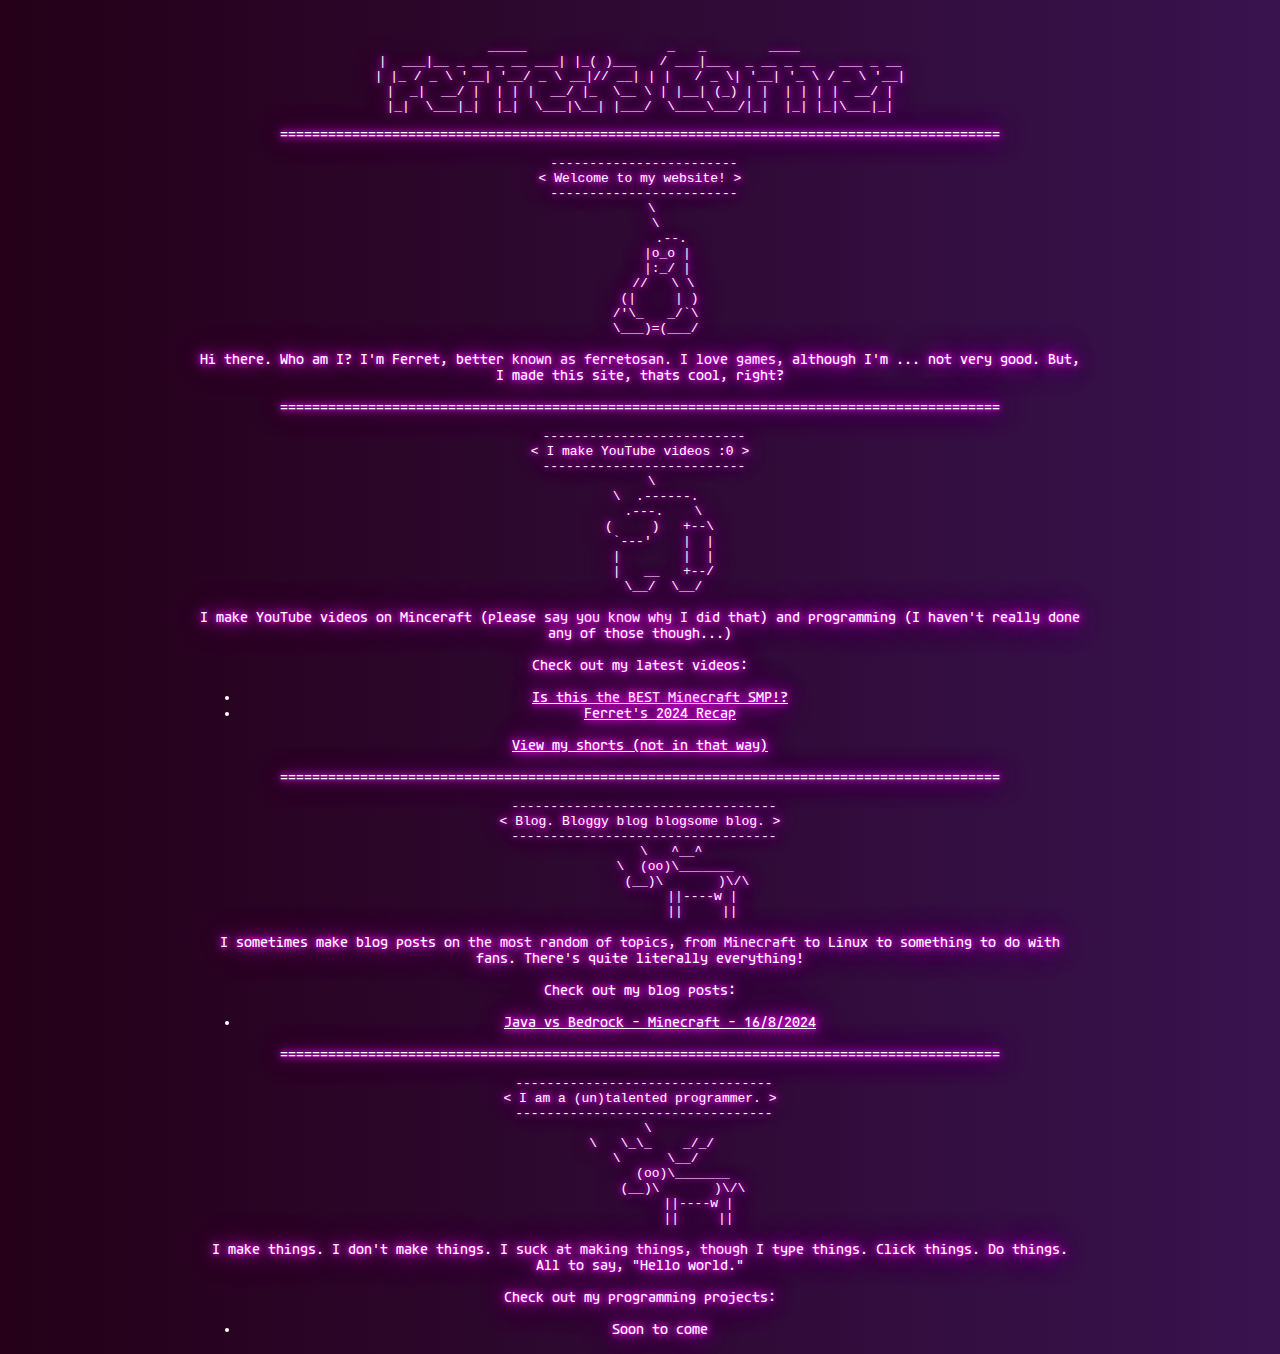
<file: public/index.html>
<!doctype html>
<html>
<head>
<title>Ferret's Corner</title>
<link rel="stylesheet" href="style.css">
<link rel="icon" href="favicon.png">
<meta name="title" content="Ferret's Corner">
<meta name="description" content="Ferret (ferretosan)'s web on the site! I mean site on the web.">
<meta name="keywords" content="Ferret, Corner, Ferret's, ferretosan, website, neocities">
<meta name="robots" content="index, follow">
<meta http-equiv="Content-Type" content="text/html; charset=iso-8859-1">
<meta name="language" content="English">
<meta name="revisit-after" content="1 days">
<meta name="author" content="ferretosan">
</head>
<body>
<div class="glow">
<pre>
 _____                  _   _        ____
|  ___|__ _ __ _ __ ___| |_( )___   / ___|___  _ __ _ __   ___ _ __
| |_ / _ \ '__| '__/ _ \ __|// __| | |   / _ \| '__| '_ \ / _ \ '__|
|  _|  __/ |  | | |  __/ |_  \__ \ | |__| (_) | |  | | | |  __/ |
|_|  \___|_|  |_|  \___|\__| |___/  \____\___/|_|  |_| |_|\___|_|
</pre>
<span>==========================================================================================</span>
<pre>
 ------------------------
< Welcome to my website! >
 ------------------------
   \
    \
        .--.
       |o_o |
       |:_/ |
      //   \ \
     (|     | )
    /'\_   _/`\
    \___)=(___/
</pre>
<p>Hi there. Who am I? I'm Ferret, better known as ferretosan. I love games, although I'm ... not very good. But, I made this site, thats cool, right?</p>
<span>==========================================================================================</span>
<pre>
 --------------------------
< I make YouTube videos :0 >
 --------------------------
   \
    \  .------.
      .---.    \
     (     )   +--\
      `---'    |  |
      |        |  |
      |   __   +--/
      \__/  \__/
</pre>
<p>I make YouTube videos on Minceraft (please say you know why I did that) and programming (I haven't really done any of those though...)</p>
<p>
Check out my latest videos:
<ul>
<li><a href="https://www.youtube.com/watch?v=dHKspWqEFPA">Is this the BEST Minecraft SMP!?</a></li>
<li><a href="https://www.youtube.com/watch?v=36WQvKzzJUg">Ferret's 2024 Recap</a></li>
</ul>
</p>
<p><a href="https://www.youtube.com/@ferretosan/shorts">View my shorts (not in that way)</a></p>
<span>==========================================================================================</span>
<pre>
 ----------------------------------
< Blog. Bloggy blog blogsome blog. >
 ----------------------------------
        \   ^__^
         \  (oo)\_______
            (__)\       )\/\
                ||----w |
                ||     ||
</pre>
<p>I sometimes make blog posts on the most random of topics, from Minecraft to Linux to something to do with fans. There's quite literally everything!<p>
<p>
Check out my blog posts:
<ul>
<li><a href="blog-mcjob.html">Java vs Bedrock - Minecraft - 16/8/2024</a></li>
</ul>
</p>
<span>==========================================================================================</span>
<pre>
 ---------------------------------
< I am a (un)talented programmer. >
 ---------------------------------
  \
   \   \_\_    _/_/
    \      \__/
           (oo)\_______
           (__)\       )\/\
               ||----w |
               ||     ||
</pre>
<p>I make things. I don't make things. I suck at making things, though I type things. Click things. Do things. All to say, "Hello world."<p>
<p>
Check out my programming projects:
<ul>
<li>Soon to come</li>
</ul>
</p>
</div>
</body>
</html>
</file>
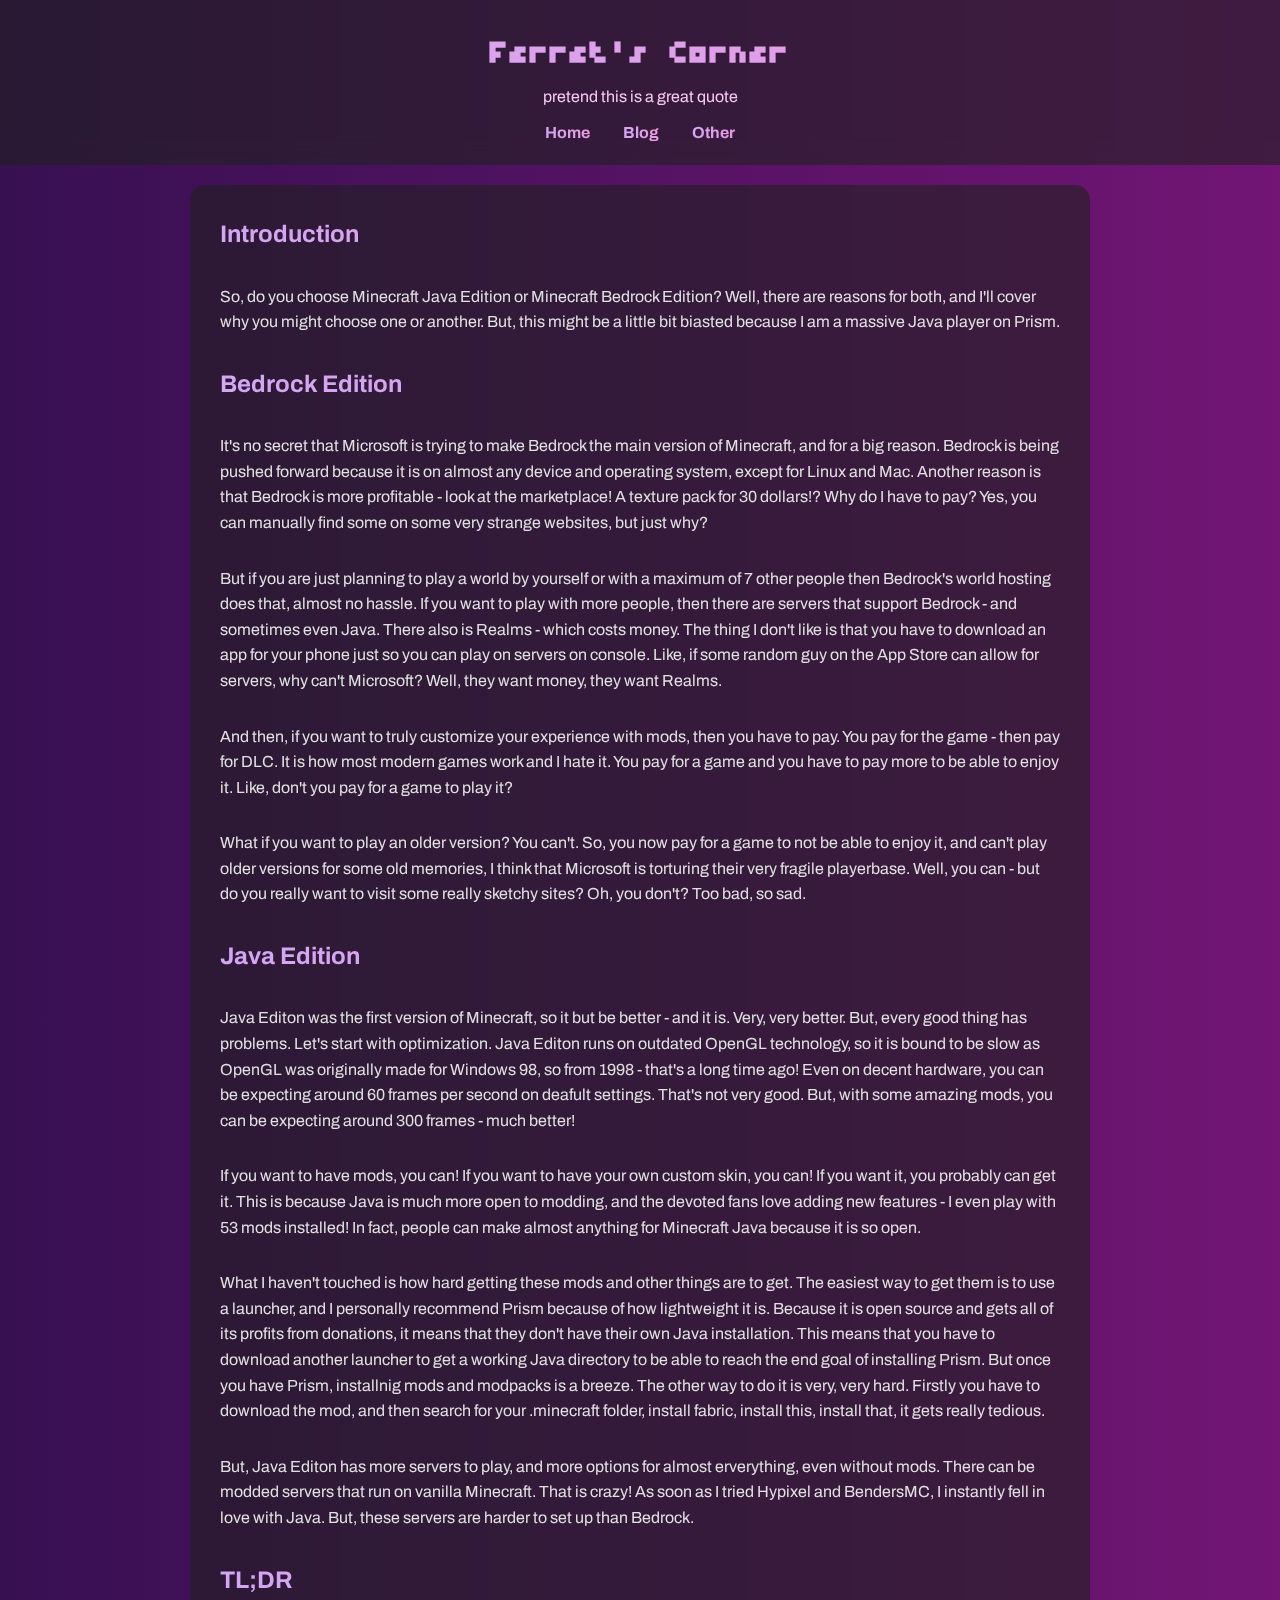
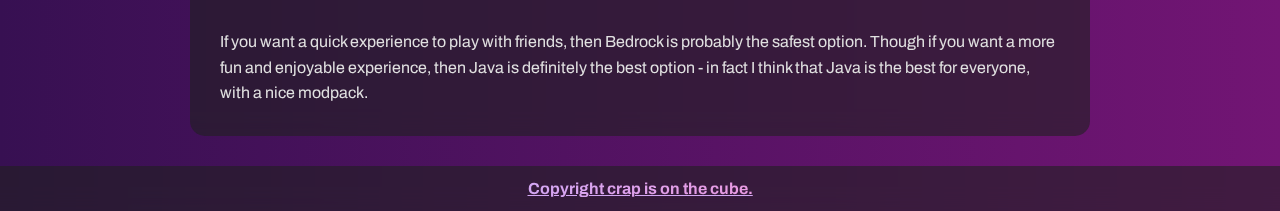
<file: blog-mcjob.html>
<!DOCTYPE html>
<html lang="en">
<head>
    <meta charset="UTF-8">
    <meta name="viewport" content="width=device-width, initial-scale=1.0">
    <title>Ferret's Corner</title>
    <link rel="stylesheet" href="style-nonpspace.css">
    <link rel="icon" href="favicon.png">
    <meta name="title" content="Ferret's Corner">
    <meta name="description" content="Ferret (ferretosan)'s web on the site! I mean site on the web.">
    <meta name="keywords" content="Ferret, Corner, Ferret's, ferretosan, website, neocities">
    <meta name="robots" content="index, follow">
    <meta http-equiv="Content-Type" content="text/html; charset=iso-8859-1">
    <meta name="language" content="English">
    <meta name="revisit-after" content="1 days">
    <meta name="author" content="ferretosan">
</head>
<body>
    <header>
        <div class="logo">
            <h1>Ferret's Corner</h1>
            <p>pretend this is a great quote</p>
        </div>
        <nav>
            <ul>
                <li><a href="index.html">Home</a></li>
                <li><a href="blog.html">Blog</a></li>
                <li><a href="other.html">Other</a></li>
            </ul>
        </nav>
    </header>

    <main>
        <h2>Introduction</h2>
        <p>So, do you choose Minecraft Java Edition or Minecraft Bedrock Edition? Well, there are reasons for both, and I'll cover why you might choose one or another. But, this might be a little bit biasted because I am a massive Java player on Prism.</p>
        <h2>Bedrock Edition</h2>
        <p>It's no secret that Microsoft is trying to make Bedrock the main version of Minecraft, and for a big reason. Bedrock is being pushed forward because it is on almost any device and operating system, except for Linux and Mac. Another reason is that Bedrock is more profitable - look at the marketplace! A texture pack for 30 dollars!? Why do I have to pay? Yes, you can manually find some on some very strange websites, but just why?</p>
        <p>But if you are just planning to play a world by yourself or with a maximum of 7 other people then Bedrock's world hosting does that, almost no hassle. If you want to play with more people, then there are servers that support Bedrock - and sometimes even Java. There also is Realms - which costs money. The thing I don't like is that you have to download an app for your phone just so you can play on servers on console. Like, if some random guy on the App Store can allow for servers, why can't Microsoft? Well, they want money, they want Realms.</p>
        <p>And then, if you want to truly customize your experience with mods, then you have to pay. You pay for the game - then pay for DLC. It is how most modern games work and I hate it. You pay for a game and you have to pay more to be able to enjoy it. Like, don't you pay for a game to play it?</p>
        <p>What if you want to play an older version? You can't. So, you now pay for a game to not be able to enjoy it, and can't play older versions for some old memories, I think that Microsoft is torturing their very fragile playerbase. Well, you can - but do you really want to visit some really sketchy sites? Oh, you don't? Too bad, so sad.</p>
        <h2>Java Edition</h2>
        <p>Java Editon was the first version of Minecraft, so it but be better - and it is. Very, very better. But, every good thing has problems. Let's start with optimization. Java Editon runs on outdated OpenGL technology, so it is bound to be slow as OpenGL was originally made for Windows 98, so from 1998 - that's a long time ago! Even on decent hardware, you can be expecting around 60 frames per second on deafult settings. That's not very good. But, with some amazing mods, you can be expecting around 300 frames - much better!</p>
        <p>If you want to have mods, you can! If you want to have your own custom skin, you can! If you want it, you probably can get it. This is because Java is much more open to modding, and the devoted fans love adding new features - I even play with 53 mods installed! In fact, people can make almost anything for Minecraft Java because it is so open.</p>
        <p>What I haven't touched is how hard getting these mods and other things are to get. The easiest way to get them is to use a launcher, and I personally recommend Prism because of how lightweight it is. Because it is open source and gets all of its profits from donations, it means that they don't have their own Java installation. This means that you have to download another launcher to get a working Java directory to be able to reach the end goal of installing Prism. But once you have Prism, installnig mods and modpacks is a breeze. The other way to do it is very, very hard. Firstly you have to download the mod, and then search for your .minecraft folder, install fabric, install this, install that, it gets really tedious.</p>
        <p>But, Java Editon has more servers to play, and more options for almost erverything, even without mods. There can be modded servers that run on vanilla Minecraft. That is crazy! As soon as I tried Hypixel and BendersMC, I instantly fell in love with Java. But, these servers are harder to set up than Bedrock.</p>
        <h2>TL;DR</h2>
        <p>If you want a quick experience to play with friends, then Bedrock is probably the safest option. Though if you want a more fun and enjoyable experience, then Java is definitely the best option - in fact I think that Java is the best for everyone, with a nice modpack.</p>
    </main>

    <footer>
        <p class="footerp"><a href="https://voxelcube1.github.io/copyright">Copyright crap is on the cube.</a></p>
    </footer>

    <script src="script.js"></script>
</body>
</html>
</file>
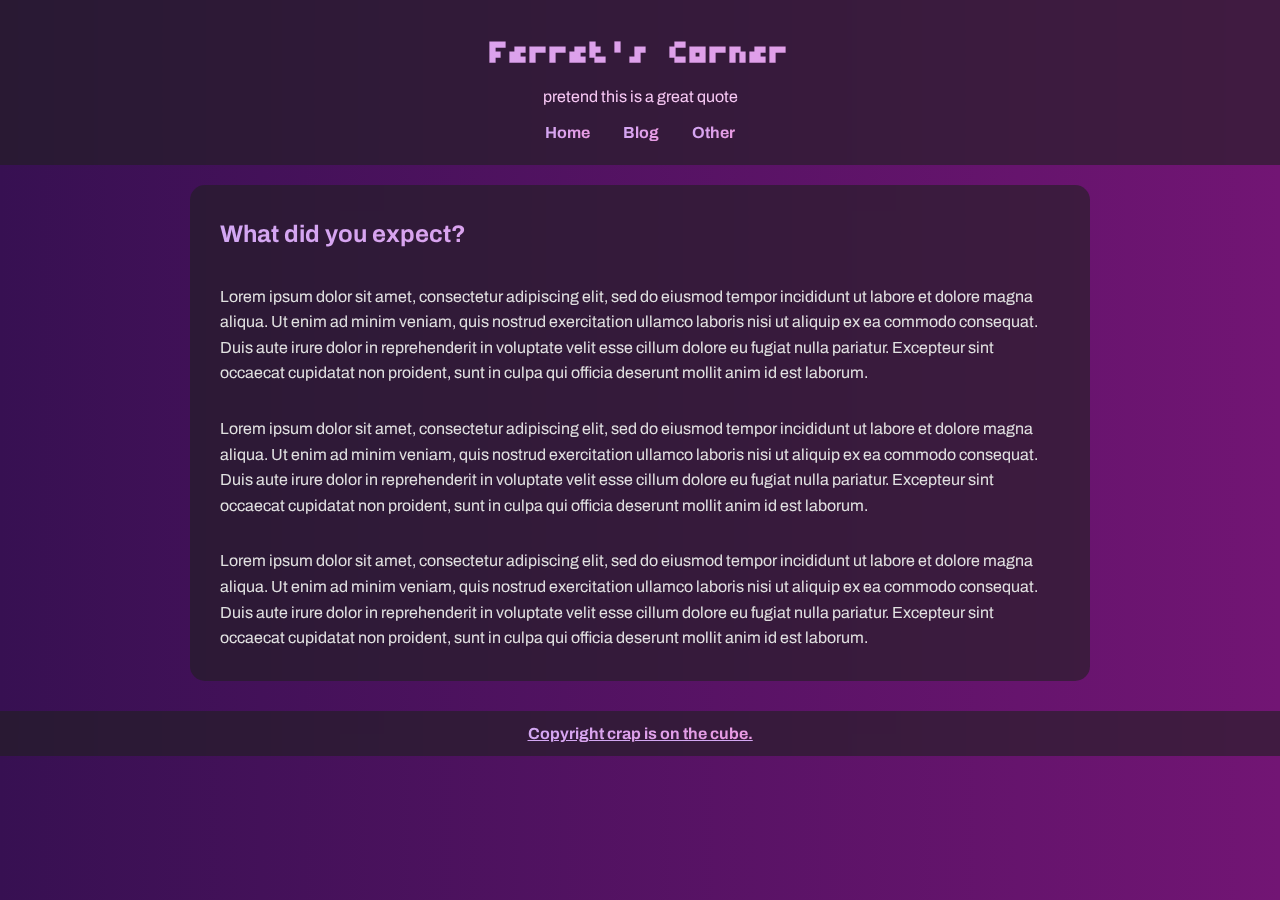
<file: blog-test.html>
<!DOCTYPE html>
<html lang="en">
<head>
    <meta charset="UTF-8">
    <meta name="viewport" content="width=device-width, initial-scale=1.0">
    <title>Ferret's Corner</title>
    <link rel="stylesheet" href="style-nonpspace.css">
    <link rel="icon" href="favicon.png">
    <meta name="title" content="Ferret's Corner">
    <meta name="description" content="Ferret (ferretosan)'s web on the site! I mean site on the web.">
    <meta name="keywords" content="Ferret, Corner, Ferret's, ferretosan, website, neocities">
    <meta name="robots" content="index, follow">
    <meta http-equiv="Content-Type" content="text/html; charset=iso-8859-1">
    <meta name="language" content="English">
    <meta name="revisit-after" content="1 days">
    <meta name="author" content="ferretosan">
</head>
<body>
    <header>
        <div class="logo">
            <h1>Ferret's Corner</h1>
            <p>pretend this is a great quote</p>
        </div>
        <nav>
            <ul>
                <li><a href="index.html">Home</a></li>
                <li><a href="blog.html">Blog</a></li>
                <li><a href="other.html">Other</a></li>
            </ul>
        </nav>
    </header>

    <main>
        <h2>What did you expect?</h2>
        <p>Lorem ipsum dolor sit amet, consectetur adipiscing elit, sed do eiusmod tempor incididunt ut labore et dolore magna aliqua. Ut enim ad minim veniam, quis nostrud exercitation ullamco laboris nisi ut aliquip ex ea commodo consequat. Duis aute irure dolor in reprehenderit in voluptate velit esse cillum dolore eu fugiat nulla pariatur. Excepteur sint occaecat cupidatat non proident, sunt in culpa qui officia deserunt mollit anim id est laborum.</p>
        <p>Lorem ipsum dolor sit amet, consectetur adipiscing elit, sed do eiusmod tempor incididunt ut labore et dolore magna aliqua. Ut enim ad minim veniam, quis nostrud exercitation ullamco laboris nisi ut aliquip ex ea commodo consequat. Duis aute irure dolor in reprehenderit in voluptate velit esse cillum dolore eu fugiat nulla pariatur. Excepteur sint occaecat cupidatat non proident, sunt in culpa qui officia deserunt mollit anim id est laborum.</p>
        <p>Lorem ipsum dolor sit amet, consectetur adipiscing elit, sed do eiusmod tempor incididunt ut labore et dolore magna aliqua. Ut enim ad minim veniam, quis nostrud exercitation ullamco laboris nisi ut aliquip ex ea commodo consequat. Duis aute irure dolor in reprehenderit in voluptate velit esse cillum dolore eu fugiat nulla pariatur. Excepteur sint occaecat cupidatat non proident, sunt in culpa qui officia deserunt mollit anim id est laborum.</p>
    </main>

    <footer>
        <p class="footerp"><a href="https://voxelcube1.github.io/copyright">Copyright crap is on the cube.</a></p>
    </footer>

    <script src="script.js"></script>
</body>
</html>
</file>
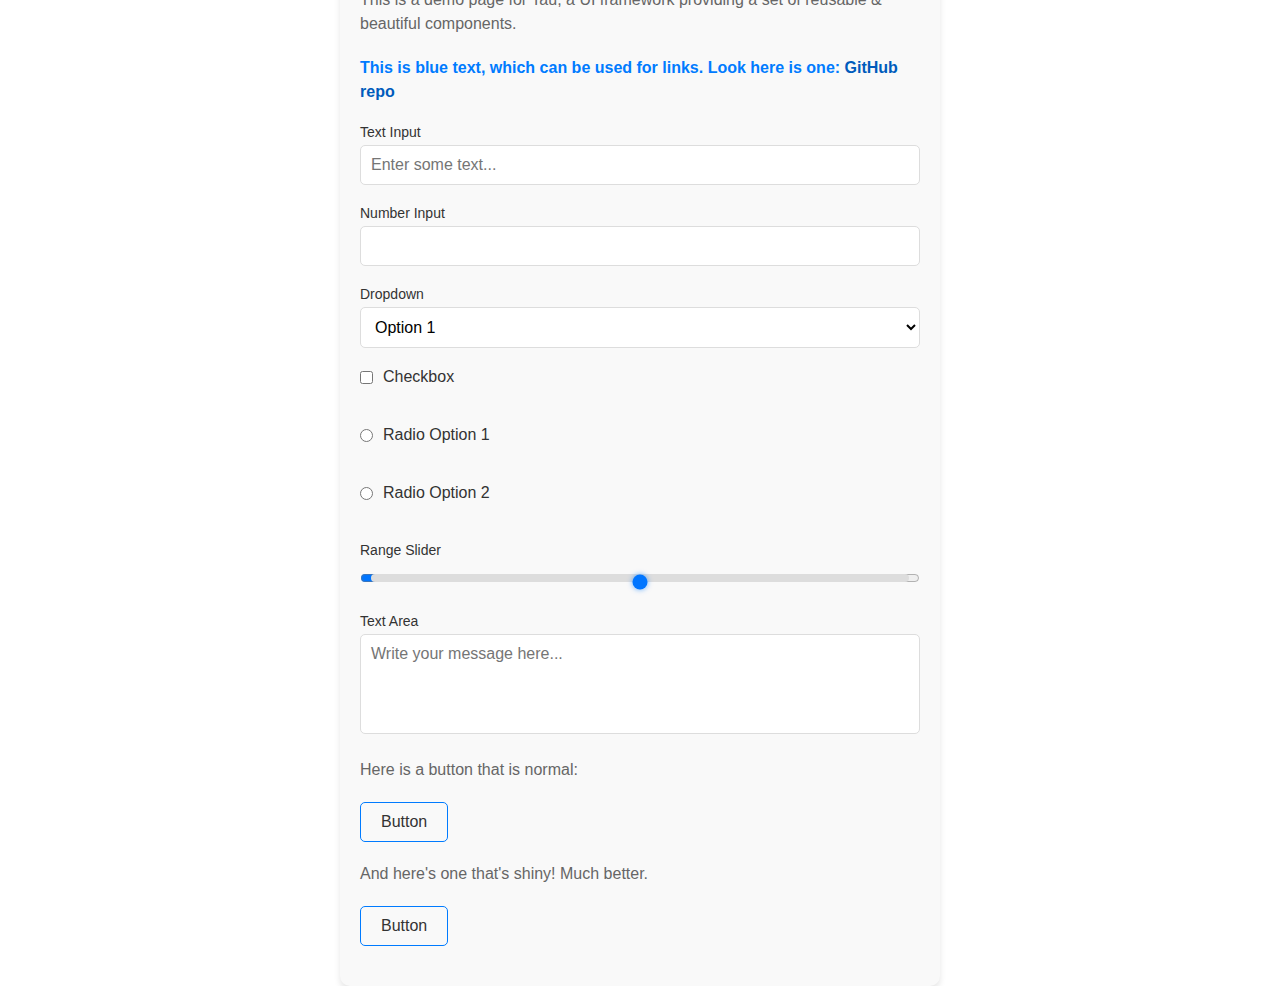
<file: example.html>
<!DOCTYPE html>
<html lang="en">

    <head>
        <meta charset="UTF-8">
        <meta name="viewport" content="width=device-width, initial-scale=1.0">
        <title>Tau Demo</title>
        <link rel="stylesheet" href="tau.css">
    </head>

    <body>

        <div center>
            <h1>Tau Demo</h1>

            <p>This is a demo page for Tau, a UI framework providing a set of reusable & beautiful components.</p>

            <p class="blue">This is blue text, which can be used for links. Look here is one: <a href="https://github.com/proplayer919/tau">GitHub repo</a></p>

            <label for="text-input" class="label">Text Input</label>
            <input type="text" name="text-input" id="text-input" placeholder="Enter some text...">

            <label for="number-input" class="label">Number Input</label>
            <input type="number" name="number-input" id="number-input" min="0" max="100">

            <label for="dropdown" class="label">Dropdown</label>
            <select id="dropdown" name="dropdown">
                <option value="option1">Option 1</option>
                <option value="option2">Option 2</option>
                <option value="option3">Option 3</option>
            </select>

            <label class="checkbox-label">
                <input type="checkbox" id="checkbox" value="checked"> <label class="checkbox-label label">Checkbox</label>
            </label>
            
            <label class="radio-label">
                <input type="radio" name="radio" value="radio1"> <label class="radio-label label">Radio Option 1</label>
            </label>
            <label class="radio-label">
                <input type="radio" name="radio" value="radio2"> <label class="radio-label label">Radio Option 2</label>
            </label>
            
            <label class="label" for="range">Range Slider</label>
            <input type="range" id="range" min="0" max="100" step="1">
            
            <label class="label" for="textarea">Text Area</label>
            <textarea id="textarea" rows="4" placeholder="Write your message here..."></textarea>

            <p>Here is a button that is normal:</p>

            <button>Button</button>

            <p>And here's one that's shiny! Much better.</p>
            
            <button shiny>Button</button>
        </div>
    </body>

</html>
</file>
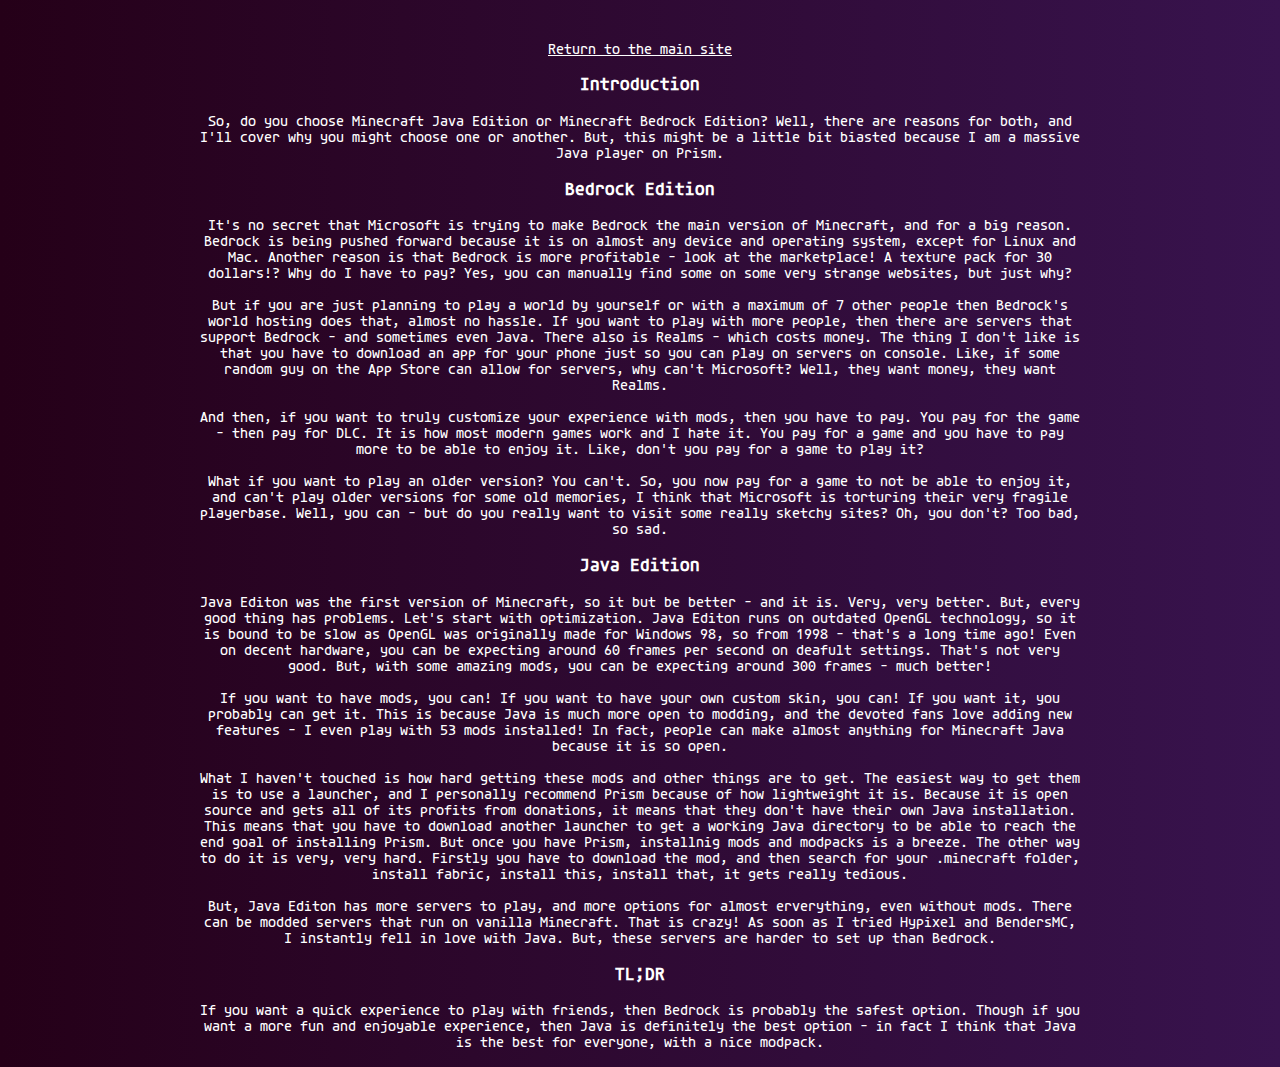
<file: public/blog-mcjob.html>
<!doctype html>
<html>
<head>
<title>Java vs Bedrock</title>
<link rel="stylesheet" href="style.css">
<link rel="icon" href="favicon.png">
<meta name="title" content="Ferret's Corner | Java vs Bedrock">
<meta name="description" content="So, do you choose Minecraft Java Edition or Minecraft Bedrock Edition? Well, there are reasons for both, and I'll cover why you might choose one or another. But, this might be a little bit biasted because I am a massive Java player on Prism.">
<meta name="keywords" content="Ferret, Corner, Ferret's, ferretosan, website, neocities">
<meta name="robots" content="index, follow">
<meta http-equiv="Content-Type" content="text/html; charset=iso-8859-1">
<meta name="language" content="English">
<meta name="revisit-after" content="1 days">
<meta name="author" content="ferretosan">
</head>
<body>
<p><a href="index.html">Return to the main site</a></p>
<h3>Introduction</h3>
<p>So, do you choose Minecraft Java Edition or Minecraft Bedrock Edition? Well, there are reasons for both, and I'll cover why you might choose one or another. But, this might be a little bit biasted because I am a massive Java player on Prism.</p>
<h3>Bedrock Edition</h3>
<p>It's no secret that Microsoft is trying to make Bedrock the main version of Minecraft, and for a big reason. Bedrock is being pushed forward because it is on almost any device and operating system, except for Linux and Mac. Another reason is that Bedrock is more profitable - look at the marketplace! A texture pack for 30 dollars!? Why do I have to pay? Yes, you can manually find some on some very strange websites, but just why?</p>
<p>But if you are just planning to play a world by yourself or with a maximum of 7 other people then Bedrock's world hosting does that, almost no hassle. If you want to play with more people, then there are servers that support Bedrock - and sometimes even Java. There also is Realms - which costs money. The thing I don't like is that you have to download an app for your phone just so you can play on servers on console. Like, if some random guy on the App Store can allow for servers, why can't Microsoft? Well, they want money, they want Realms.</p>
<p>And then, if you want to truly customize your experience with mods, then you have to pay. You pay for the game - then pay for DLC. It is how most modern games work and I hate it. You pay for a game and you have to pay more to be able to enjoy it. Like, don't you pay for a game to play it?</p>
<p>What if you want to play an older version? You can't. So, you now pay for a game to not be able to enjoy it, and can't play older versions for some old memories, I think that Microsoft is torturing their very fragile playerbase. Well, you can - but do you really want to visit some really sketchy sites? Oh, you don't? Too bad, so sad.</p>
<h3>Java Edition</h3>
<p>Java Editon was the first version of Minecraft, so it but be better - and it is. Very, very better. But, every good thing has problems. Let's start with optimization. Java Editon runs on outdated OpenGL technology, so it is bound to be slow as OpenGL was originally made for Windows 98, so from 1998 - that's a long time ago! Even on decent hardware, you can be expecting around 60 frames per second on deafult settings. That's not very good. But, with some amazing mods, you can be expecting around 300 frames - much better!</p>
<p>If you want to have mods, you can! If you want to have your own custom skin, you can! If you want it, you probably can get it. This is because Java is much more open to modding, and the devoted fans love adding new features - I even play with 53 mods installed! In fact, people can make almost anything for Minecraft Java because it is so open.</p>
<p>What I haven't touched is how hard getting these mods and other things are to get. The easiest way to get them is to use a launcher, and I personally recommend Prism because of how lightweight it is. Because it is open source and gets all of its profits from donations, it means that they don't have their own Java installation. This means that you have to download another launcher to get a working Java directory to be able to reach the end goal of installing Prism. But once you have Prism, installnig mods and modpacks is a breeze. The other way to do it is very, very hard. Firstly you have to download the mod, and then search for your .minecraft folder, install fabric, install this, install that, it gets really tedious.</p>
<p>But, Java Editon has more servers to play, and more options for almost erverything, even without mods. There can be modded servers that run on vanilla Minecraft. That is crazy! As soon as I tried Hypixel and BendersMC, I instantly fell in love with Java. But, these servers are harder to set up than Bedrock.</p>
<h3>TL;DR</h3>
<p>If you want a quick experience to play with friends, then Bedrock is probably the safest option. Though if you want a more fun and enjoyable experience, then Java is definitely the best option - in fact I think that Java is the best for everyone, with a nice modpack.</p>
</body>
</html>
</file>
<file: public/style.css>
/* ================================= */

/*
 ---------------------
( Ferret's Corner CSS )
 ---------------------
  o
   o   \
        \ /\
        ( )
      .( o ).
*/

/* ================================= */

/* FONTS */
@font-face {
  font-family: agave;
  src: url(agave.ttf);
}

/* ================================= */

/* GENERAL */
html{
  color: white;
  font-family: "agave";
  color: white;
  padding-top: 2%;
  padding-left: 15%;
  padding-right: 15%;
  border-radius: 10px;
  background: rgb(37,0,24);
  background: linear-gradient(90deg, rgba(37,0,24,1) 0%, rgba(56,19,78,1) 100%); 
  text-align: center;
}

/* ================================= */

/* PER-CLASS */
a{
  color: white;
}

.glow{
  text-shadow: 0 0 5px #ff00fa, 0 0 10px #ff00fa, 0 0 20px #ff00fa, 0 0 40px #ff00fa;
}

hr {
  border: none; /* Remove default border */
  height: 2px; /* Adjust thickness */
  background: #FFF2FD; /* Base color of the line */
  position: relative;
  box-shadow: 0 0 20px #ff00fa, 0 0 30px #ff00fa, 0 0 40px #ff00fa;
}

hr::before {
  content: '';
  position: absolute;
  top: 0;
  left: 0;
  right: 0;
  bottom: 0;
  background: inherit;
  filter: blur(4px); /* Adjust the intensity of the glow */
  z-index: -1; /* Place it behind the actual line */
}

/* ================================= */
}
</file>
<file: style-nonpspace.css>
@import url('https://fonts.googleapis.com/css2?family=Archivo:ital,wght@0,100..900;1,100..900&family=Bytesized&display=swap');

* {
    margin: 0;
    padding: 0;
    box-sizing: border-box;
    font-family: 'Archivo', sans-serif;
}

body {
    background: rgb(55,16,82);
    background: linear-gradient(90deg, rgba(55,16,82,1) 0%, rgba(114,21,116,1) 100%); 
    color: #e0e0e0; /* Light text */
    display: flex;
    flex-direction: column;
    align-items: center;
    font-size: 16px;
    line-height: 1.6;
}

header {
    width: 100%;
    background: rgba(31, 31, 31, 0.6); /* Semi-transparent dark */
    backdrop-filter: blur(10px); /* Glass effect */
    -webkit-backdrop-filter: blur(10px); /* Safari support */
    color: #f7c8f4;
    padding: 20px 0;
    text-align: center;
    top: 0;
    left: 0;
    z-index: 1000;
}


header .logo h1 {
    font-size: 2.5rem;
    font-family: Bytesized;
}

header nav ul {
    list-style: none;
    margin-top: 10px;
}

header nav ul li {
    display: inline;
    margin: 0 15px;
}

header nav ul li a {
    color: #f7c8f4; /* Pastel pink links */
    text-decoration: none;
    font-weight: bold;
}

header nav ul li a:hover {
    color: #ffb3e6; /* Slightly brighter pastel pink */
}

main {
    width: 80%;
    max-width: 900px;
    padding: 30px;
    background: rgba(31, 31, 31, 0.6); /* Semi-transparent dark */
    backdrop-filter: blur(10px); /* Glass effect */
    -webkit-backdrop-filter: blur(10px); /* Safari support */
    border-radius: 15px;
    margin-top: 20px; /* Adds space between header and main content */
    display: flex;
    flex-direction: column;
    gap: 30px; /* Adds even spacing between sections */
}

h2, h3 {
    color: #f7c8f4; /* Pastel pink */
}

h3 {
    font-size: 1.8rem;
    color: #ffb3e6; /* Brighter pastel pink for headings */
}

.post {
    background: rgba(31, 31, 31, 0.6); /* Semi-transparent dark */
    backdrop-filter: blur(10px); /* Glass effect */
    -webkit-backdrop-filter: blur(10px); /* Safari support */ /* Dark post background */
    border-radius: 8px;
    padding: 20px;
    margin-bottom: 20px;
    box-shadow: 0 4px 8px rgba(0, 0, 0, 0.3);
}

.post a {
    color: #ffb3e6; /* Light pastel pink links */
    text-decoration: none;
    font-weight: bold;
}

.post a:hover {
    text-decoration: underline;
    color: #f7c8f4; /* Lighter pastel pink on hover */
}

ul {
    list-style: none;
    margin-top: 20px;
}

ul li {
    margin-bottom: 10px;
}

ul li a {
    color: #ffb3e6; /* Light pastel pink */
    text-decoration: none;
}

ul li a:hover {
    text-decoration: underline;
    color: #f7c8f4; /* Lighter pastel pink on hover */
}

footer {
    width: 100%;
    background: rgba(31, 31, 31, 0.6); /* Semi-transparent dark */
    backdrop-filter: blur(10px); /* Glass effect */
    -webkit-backdrop-filter: blur(10px); /* Safari support */
    color: #f7c8f4; /* Pastel pink */
    text-align: center;
    padding: 10px;
    margin-top: 30px;
}

h1, h2, h3, a {
    background: linear-gradient(90deg, rgb(211, 167, 243) 0%, rgb(233, 154, 226) 100%);
    -webkit-background-clip: text;
    background-clip: text;
    -webkit-text-fill-color: transparent;
}

footer a {
    background: linear-gradient(90deg, rgb(211, 167, 243) 0%, rgb(233, 154, 226) 100%);
    -webkit-background-clip: text;
    background-clip: text;
    -webkit-text-fill-color: transparent;
    text-decoration: underline;
    text-decoration-color: rgb(211, 167, 243); /* Match the gradient */
    font-weight: bold;
}

footer a:hover {
    text-decoration-color: rgb(233, 154, 226); /* Slightly change on hover */
}
</file>
<file: tau.css>
/* Global styles for all elements */
* {
    box-sizing: border-box;
    font-family: 'Segoe UI', Tahoma, Geneva, Verdana, sans-serif;
    margin: 0;
    padding: 0;
    transition: all 0.3s ease-in-out;
}

/* Container */
div {
    padding: 20px;
    max-width: 600px;
    margin: auto;
    background-color: #f9f9f9;
    border-radius: 10px;
    box-shadow: 0 4px 6px rgba(0, 0, 0, 0.1);
}

div[center] {
    padding: 20px;
    /* Make it responsive */
    width: 100%;
    max-width: 600px;
    margin: auto;
    background-color: #f9f9f9;
    border-radius: 10px;
    box-shadow: 0 4px 6px rgba(0, 0, 0, 0.1);
    position: absolute;
    top: 50%;
    left: 50%;
    transform: translate(-50%, -50%);
}

/* Labels and text styles */
.label {
    display: block;
    margin-bottom: 5px;
    color: #333;
    font-size: 14px;
}

p {
    margin-bottom: 20px;
    font-size: 16px;
    color: #666;
    line-height: 1.5;
}

span {
    display: block;
    margin-bottom: 10px;
    color: #666;
    font-size: 14px;
    line-height: 1.5;
}

.blue {
    font-weight: bold;
    color: #007BFF;
    cursor: pointer;
}

h1 {
    margin-bottom: 20px;
    text-align: center;
    font-size: 30px;
    color: #333;
    text-shadow: 0 2px 4px rgba(0, 0, 0, 0.1);
}

/* Input styles */
input {
    width: 100%;
    padding: 10px;
    margin-bottom: 20px;
    border: 1px solid #ddd;
    border-radius: 5px;
    font-size: 16px;
    outline: none;
}

input:focus {
    border-color: #007BFF;
    box-shadow: 0 0 5px rgba(0, 123, 255, 0.5);
}

/* Dropdown styles */
select {
    width: 100%;
    padding: 10px;
    border: 1px solid #ddd;
    border-radius: 5px;
    background-color: #fff;
    font-size: 16px;
    margin-bottom: 20px;
    cursor: pointer;
}

select:focus {
    border-color: #007BFF;
    box-shadow: 0 0 5px rgba(0, 123, 255, 0.5);
}

/* Button styles */
button {
    background-color: transparent;
    color: #333;
    padding: 10px 20px;
    margin-bottom: 20px;
    border: #007BFF 1px solid;
    border-radius: 5px;
    cursor: pointer;
    font-size: 16px;
    box-shadow: 0 0 0 0 transparent;
    transition: all 0.2s ease-in;
    position: relative;
}

button:hover {
    background-color: #007BFF;
    color: white;
    box-shadow: 0 0 30px 0 rgba(0, 199, 236, 0.5);
    transition: all 0.2s ease-out;
}

button[shiny]:hover:before {
    animation: shine 0.5s 0s linear;
}

button[shiny]:active {
    box-shadow: 0 0 0 0 transparent;
    transition: box-shadow 0.2s ease-in;
}

button[shiny]:before {
    content: '';
    display: block;
    width: 0px;
    height: 86%;
    position: absolute;
    top: 7%;
    left: 0%;

    opacity: 0;
    background: white;
    box-shadow: 0 0 15px 3px white;
    transform: skewX(-20deg);
}

@keyframes shine {
    from {
        opacity: 0;
        left: 0%;
    }

    50% {
        opacity: 1;
    }

    to {
        opacity: 0;
        left: 100%;
    }
}

/* Number input */
input[type="number"] {
    width: 100%;
    padding: 10px;
    margin-bottom: 20px;
    border: 1px solid #ddd;
    border-radius: 5px;
    font-size: 16px;
    outline: none;
}

input[type="number"]:focus {
    border-color: #007BFF;
    box-shadow: 0 0 5px rgba(0, 123, 255, 0.5);
}

/* Checkbox styles */
input[type="checkbox"] {
    cursor: pointer;
    width: max-content;
    margin-right: 10px;
}

.checkbox-label {
    display: flex;
    align-items: center;
    margin-bottom: 20px;
    font-size: 16px;
    cursor: pointer;
}

/* Radio button styles */
input[type="radio"] {
    cursor: pointer;
    width: max-content;
    margin-right: 10px;
}

.radio-label {
    display: flex;
    align-items: center;
    margin-bottom: 20px;
    font-size: 16px;
}

/* Range slider */
input[type="range"] {
    width: 100%;
    margin-bottom: 20px;
    background: transparent;
}

input[type="range"]::-webkit-slider-runnable-track {
    height: 8px;
    background: #ddd;
    border-radius: 5px;
}

input[type="range"]::-webkit-slider-thumb {
    -webkit-appearance: none;
    width: 18px;
    height: 18px;
    background: #007BFF;
    border-radius: 50%;
    cursor: pointer;
    box-shadow: 0 0 5px rgba(0, 123, 255, 0.5);
}

input[type="range"]:focus::-webkit-slider-runnable-track {
    background: #007BFF;
}

/* Textarea styles */
textarea {
    width: 100%;
    padding: 10px;
    border: 1px solid #ddd;
    border-radius: 5px;
    font-size: 16px;
    margin-bottom: 20px;
    outline: none;
    resize: none;
    min-height: 100px;
    max-height: 200px;
    height: auto;
}

textarea:focus {
    border-color: #007BFF;
    box-shadow: 0 0 5px rgba(0, 123, 255, 0.5);
}

/* Toggle switch */
.toggle-switch {
    position: relative;
    display: inline-block;
    width: 50px;
    height: 25px;
    margin-bottom: 20px;
}

.toggle-switch input {
    opacity: 0;
    width: 0;
    height: 0;
}

.toggle-slider {
    position: absolute;
    cursor: pointer;
    top: 0;
    left: 0;
    right: 0;
    bottom: 0;
    background-color: #ddd;
    border-radius: 25px;
    transition: 0.4s;
}

.toggle-slider:before {
    position: absolute;
    content: "";
    height: 20px;
    width: 20px;
    left: 2px;
    bottom: 2px;
    background-color: white;
    border-radius: 50%;
    transition: 0.4s;
}

input:checked+.toggle-slider {
    background-color: #007BFF;
}

input:checked+.toggle-slider:before {
    transform: translateX(25px);
}

/* Responsive styles */
@media (max-width: 600px) {
    .center {
        width: 100%;
        padding: 20px;
    }
}

a {
    color: #005bbc;
    text-decoration: none;
    transition: color 0.3s ease;
}

a:hover {
    color: #8d00bc;
}
</file>
